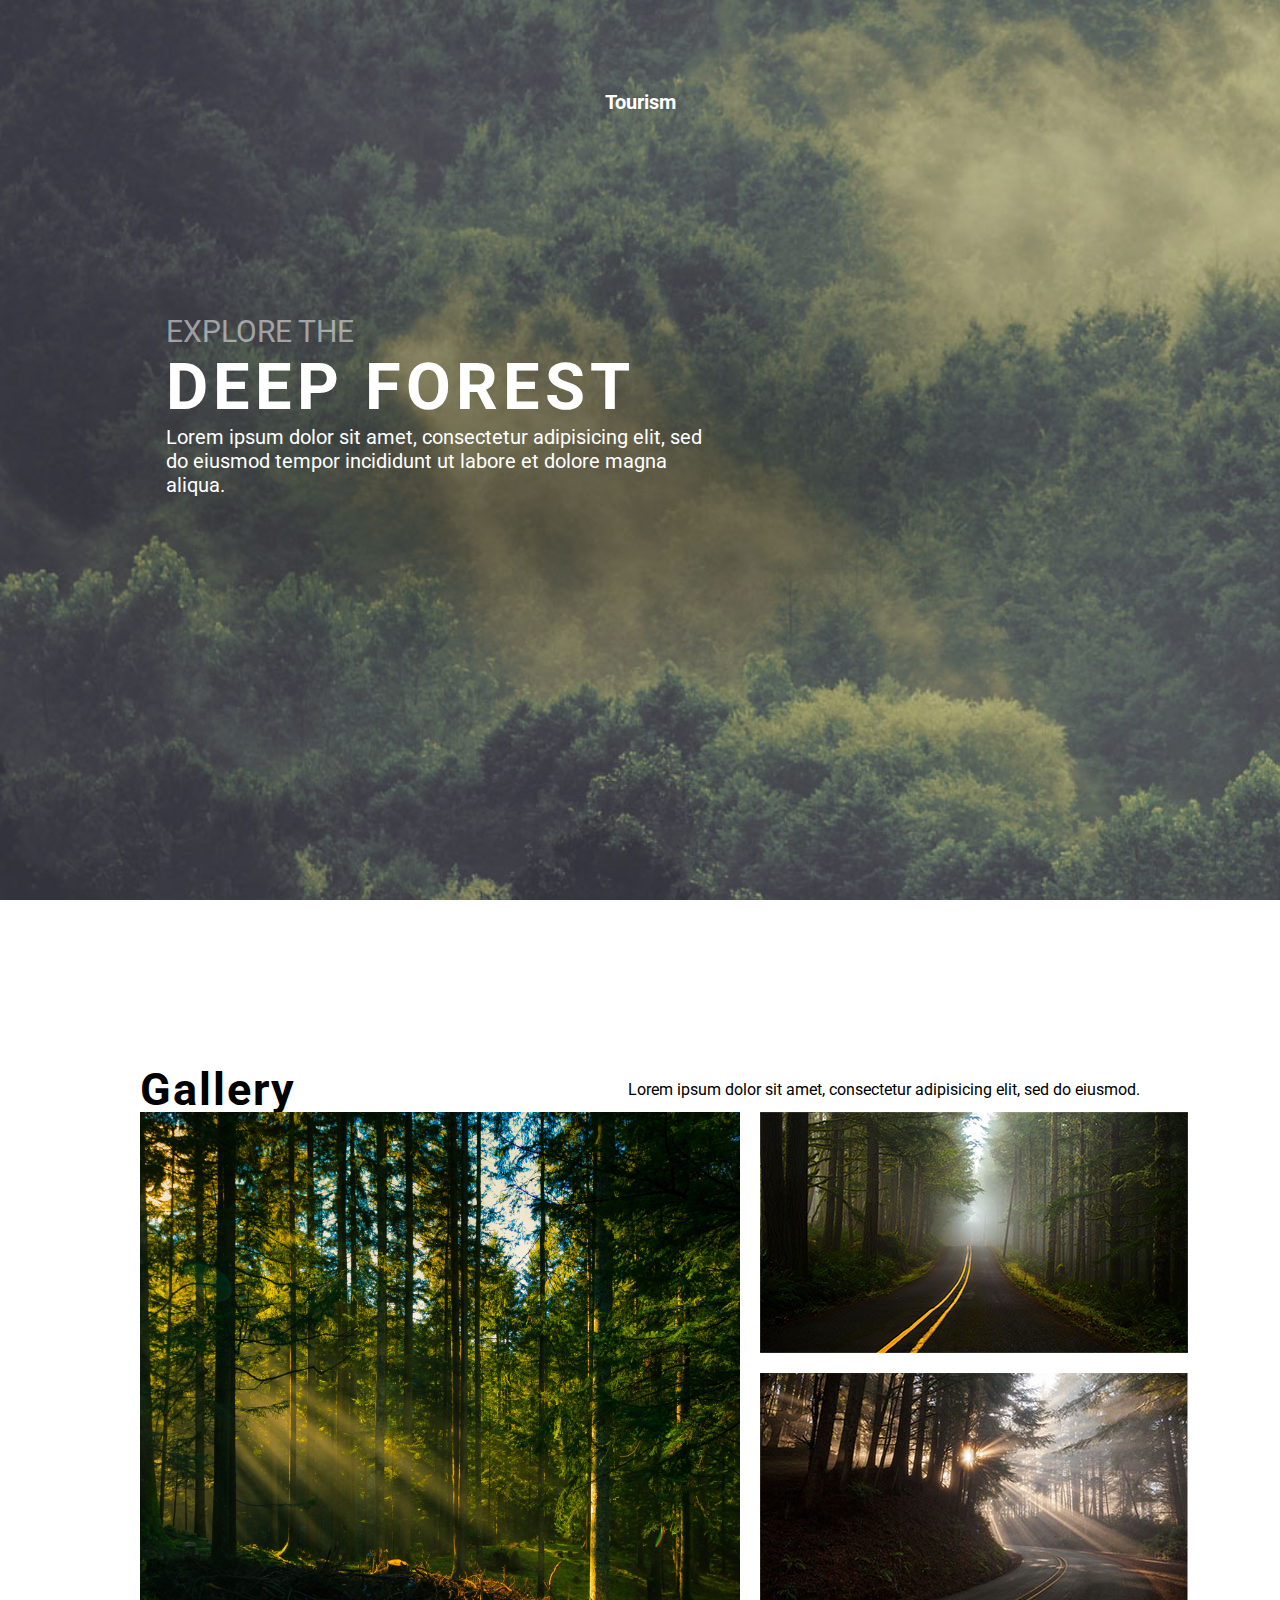
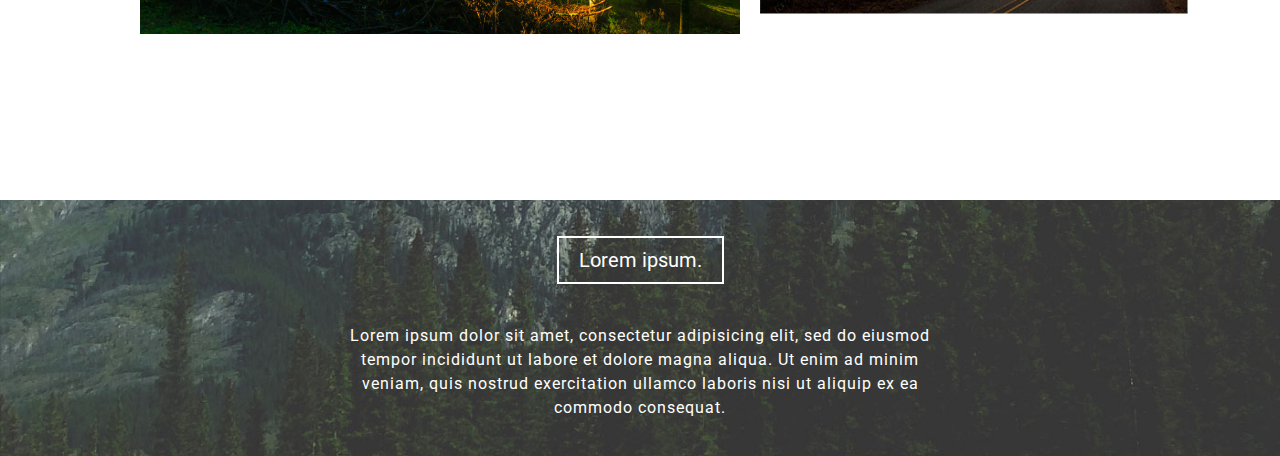
<file: tourizm/turizm.html>
<!DOCTYPE html>
<html>
<head>
	<meta charset="utf-8">
	<meta name="viewport" content="width=device-width, initial-scale=1">
	<title>Tourism</title>
	<link rel="stylesheet" type="text/css" href="css/main.css">
	<link rel="preconnect" href="https://fonts.googleapis.com">
	<link rel="preconnect" href="https://fonts.gstatic.com" crossorigin>
	<link href="https://fonts.googleapis.com/css2?family=Roboto&display=swap" rel="stylesheet">
	


</head>
<body>
	<div class="first">
		<h1 class="Tourism">
			Tourism
		</h1>
		<div class="text-forest">
			<p class="first-line">
				EXPLORE THE
			</p>
			<p class="second-line">
				DEEP FOREST
			</p>
			<p class="third-line">
				Lorem ipsum dolor sit amet, consectetur adipisicing elit, sed do eiusmod
				tempor incididunt ut labore et dolore magna aliqua. 
			</p>
		</div>
		
	</div>

	<div class="second">
		<div class="galerry-container">
			<div class="gallery-text">
				<p class="gallery">
					Gallery
				</p>
				<p class="gallery-p">
					Lorem ipsum dolor sit amet, consectetur adipisicing elit, sed do eiusmod.
				</p>	
			</div>
			<div class="gallery-img">

				<img class="img1" src="img/img21.jpg">
				<div>
					<img class="img2" src="img/img22.jpg">
					<img class="img3" src="img/img23.jpg">
				</div>
			</div>

		</div>
	</div>
	<div class="third">
		<div class="text-lorem">
				<p class="lorem-first">Lorem ipsum.</p>
				<p class="lorem-text">
					Lorem ipsum dolor sit amet, consectetur adipisicing elit, sed do eiusmod
					tempor incididunt ut labore et dolore magna aliqua. Ut enim ad minim veniam,
					quis nostrud exercitation ullamco laboris nisi ut aliquip ex ea commodo
					consequat.
				</p>
		</div>
	</div>
</body>
</html>
</file>
<file: tourizm/css/main.css>
*{
	margin: 0;
	padding: 0;
}



html,body {
	height: 100%;
	font-family: 'Roboto', sans-serif;

}

.first {
	width: 100%;
	height: 100%;
	background: blue;
	color: white;
	background: url(../img/img1.jpg);
	background-size: cover;
}

.Tourism {
	text-align: center;
	font-size: 20px;
	padding-top: 90px;

}

.text-forest {
	margin-left: 13%;
	margin-top: 200px;
	width: 550px;
}

.first-line {
	font-size: 30px;
	text-transform: uppercase;
	opacity: 0.5;
}

.second-line {
	font-size: 65px;
	font-weight: bolder;
	letter-spacing: 5px;
}

.third-line {
	font-size: 20px;
}

.second {
	height: 100%;
	display: flex;
	justify-content: center;
	align-items: center;
}

.galerry-container {
	width: 1000px;
}
.gallery-text {
	display: flex;
	justify-content: space-between;
	align-items: center;
	
}
.gallery-img {
	display: flex;
	width: 100%;
}
.gallery {
	font-size: 45px;
	font-weight: bold;
	letter-spacing: 2px;
	line-height: 1;
}

.img1 {
	display: block;
	width: 60%;
	height: auto;
}

.img2 {
	display: block;
	display: flex;
	margin-bottom: 20px;
	margin-left: 20px;
}


.img3 {
	display: flex;
	margin-bottom: 20px;
	margin-left: 20px;
}

.text-lorem {
	display: flex;
	justify-content: center;
	align-items: center;
	flex-direction: column;
	height: 250px;
	padding: 0.25%;
	background: url(../img/img3.jpg);
	background-position: center;
	background-size: cover;
	font-family: Roboto;
}

.lorem-first {
	color: white;
	font-size: 20px;
	padding: 10px 20px;
	border: 2px solid white;
	margin-bottom: 40px;
}

.lorem-text {
	color: white;
	font-size: 16px;
	text-align: center;
	line-height: 1.5;
	letter-spacing: 1px;
	width: 600px;
}
</file>
